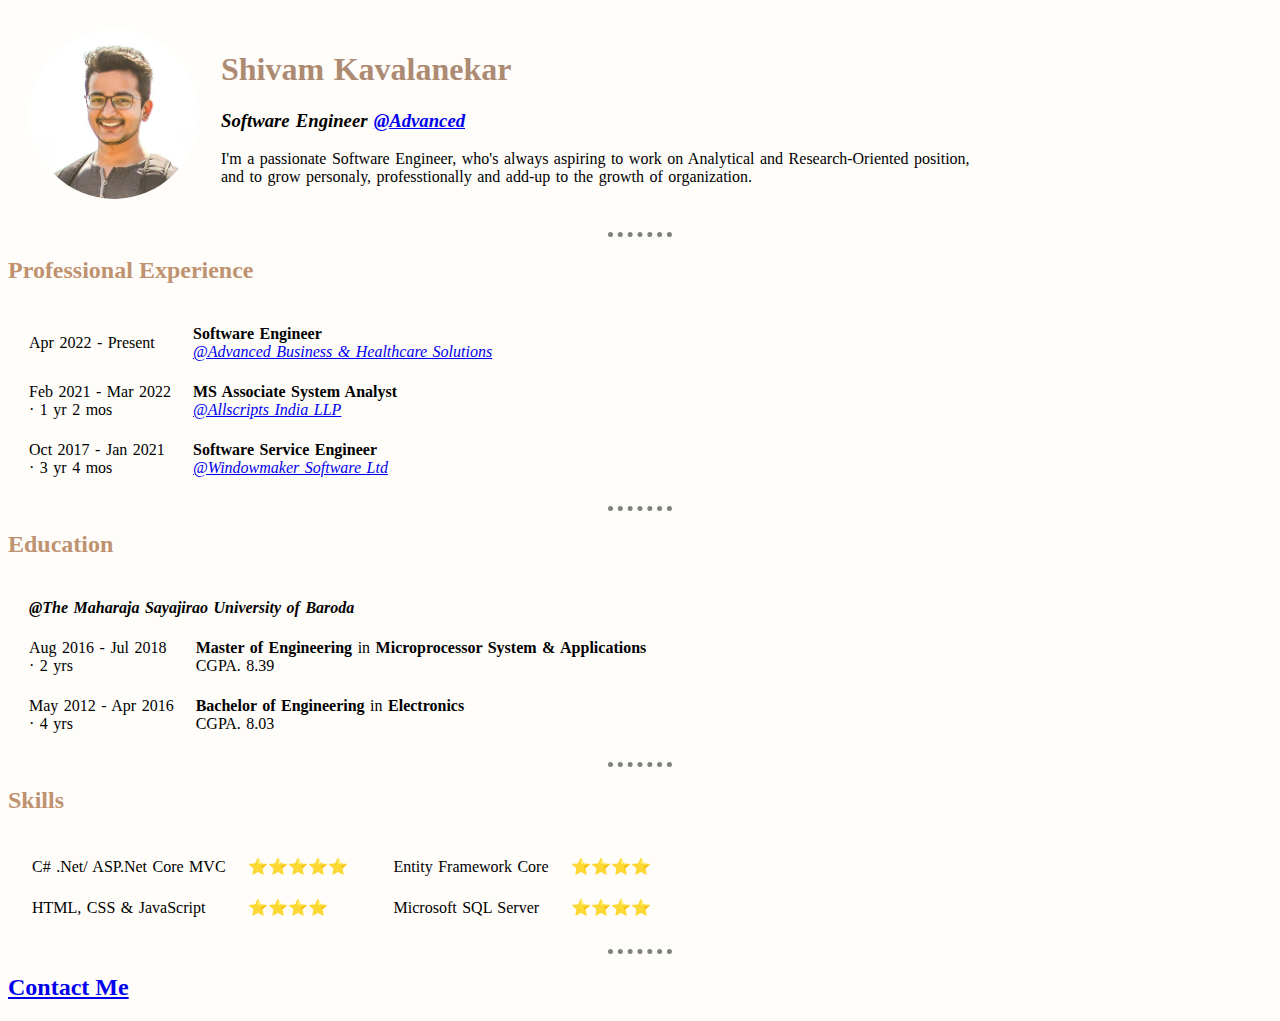
<file: index.html>
<!DOCTYPE html>
<html lang="en">
<head>
    <meta charset="UTF-8">
    <meta http-equiv="X-UA-Compatible" content="IE=edge">
    <meta name="viewport" content="width=device-width, initial-scale=1.0">
    <title>😎 Shivam Kavalanekar</title>
    <link rel="stylesheet" href="css/styles.css">
</head>
<body>
    <table cellspacing = "20">
        <tr>
            <td><img class="profile" src="images\Shivam.png" 
                alt="Shivam Kavalanekar image not found."
                width = "170" height="170"></td>
            <td>
                <h1>Shivam Kavalanekar</h1>
                <h3><em>Software Engineer <a href="https://www.oneadvanced.com/">@Advanced</a></em></h3>
                <p>I'm a passionate Software Engineer, who's always aspiring to work on Analytical and Research-Oriented position, 
                    <br>and to grow personaly, professtionally and add-up to the growth of organization.</p>
            </td>
        </tr>
    </table>

    <hr size="2">
    <h2>Professional Experience</h2>
    <table cellspacing="20">
        <tr>
            <td>Apr 2022 - Present</td>
            <td><strong>Software Engineer</strong> 
                <br><em><a href="https://www.oneadvanced.com/">@Advanced Business & Healthcare Solutions</a></em></td>
        </tr>
        <tr>
            <td>Feb 2021 - Mar 2022
                <br>· 1 yr 2 mos</td>
            <td><strong>MS Associate System Analyst</strong>
                <br><em><a href="https://as.allscripts.com/">@Allscripts India LLP</a></em></td>
        </tr>
        <tr>
            <td>Oct 2017 - Jan 2021
                <br>· 3 yr 4 mos</td>
            <td><strong>Software Service Engineer</strong>
                <br><em><a href="https://www.windowmaker.com/">@Windowmaker Software Ltd</a></em></td>
        </tr>
    </table>
    
    <hr size="2">
    <h2>Education</h2>
    <table cellspacing="20">
        <tr>
            <td colspan="2"><em><strong>@The Maharaja Sayajirao University of Baroda</strong></em></td>
        </tr>
        <tr>
            <td>Aug 2016 - Jul 2018
                <br>· 2 yrs</td>
            <td><strong>Master of Engineering</strong> in <strong>Microprocessor System & Applications</strong>
                <br>CGPA. 8.39</td>
        </tr>
        <tr>
            <td>May 2012 - Apr 2016
                <br>· 4 yrs</td>
            <td><strong>Bachelor of Engineering</strong> in <strong>Electronics</strong></li>
                <br>CGPA. 8.03</td>
        </tr>
    </table>

    <hr size="2">
    <h2>Skills</h2>
    <table>
        <tr>
            <td>
                <table cellspacing="20">
                    <tr>
                        <td>C# .Net/ ASP.Net Core MVC</td>
                        <td>⭐⭐⭐⭐⭐</td>
                    </tr>
                    <tr>
                        <td>HTML, CSS & JavaScript</td>
                        <td>⭐⭐⭐⭐</td>
                    </tr>
                </table>
            </td>
            <td>
                <table cellspacing="20">
                    <tr>
                        <td>Entity Framework Core</td>
                        <td>⭐⭐⭐⭐</td>
                    </tr>
                    <tr>
                        <td>Microsoft SQL Server</td>
                        <td>⭐⭐⭐⭐</td>
                    </tr>
                </table>
            </td>
        </tr>
    </table>

    <hr size="2">
    <h2><a href="Contact me.html">Contact Me</a></h2>
</body>
</html>
</file>
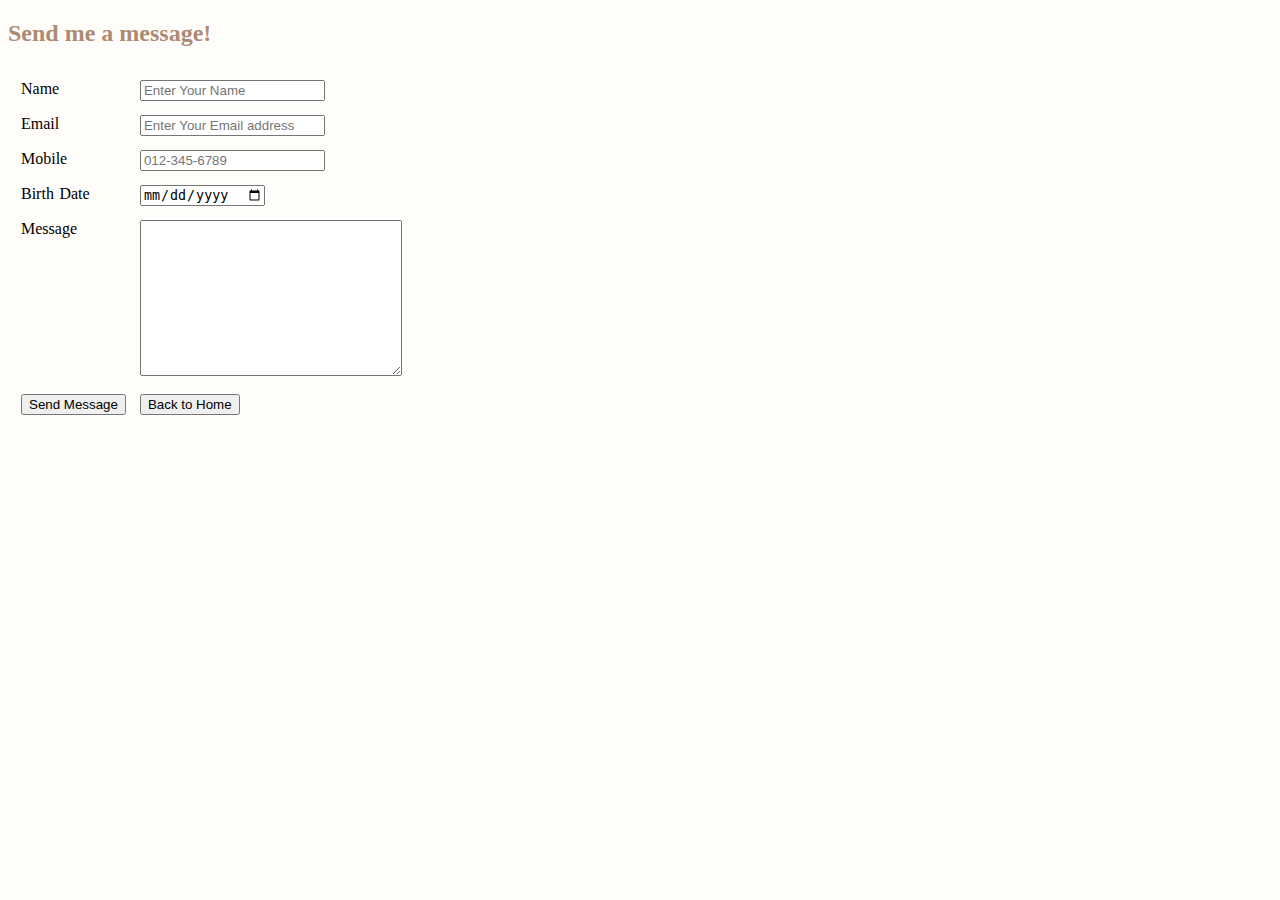
<file: Contact me.html>
<!DOCTYPE html>
<html lang="en">
<head>
    <meta charset="UTF-8">
    <meta http-equiv="X-UA-Compatible" content="IE=edge">
    <meta name="viewport" content="width=device-width, initial-scale=1.0">
    <title>Contact Me</title>
    <link rel="stylesheet" href="css/styles.css">
</head>
<body>
    <h2 class="heading">Send me a message!</h2>
    <form action="mailto:sdkavalanekar@gmail.com" method="post" enctype="text/plain">
        <table cellspacing="12">
            <tr>
                <td valign="top"><label for="">Name</label></td>
                <td><input type="text" name="Name" placeholder="Enter Your Name" required></td>
            </tr>
            <tr>
                <td valign="top"><label for="">Email</label></td>
                <td><input type="email" name="Email" placeholder="Enter Your Email address" required></td>
            </tr>
            <tr>
                <td valign="top"><label for="">Mobile</label></td>
                <td><input type="tel" name="Mobile" pattern="[0-9]{3}-[0-9]{3}-[0-9]{4}" placeholder="012-345-6789" required></td>
            </tr>
            <tr>
                <td valign="top"><label for="">Birth Date</label></td>
                <td><input type="date" name="Birth Date" placeholder="dd/mm/yyyy"></td>
            </tr>
            <tr>
                <td valign="top"><label for="">Message</label></td>
                <td><textarea name="Message" id="" cols="30" rows="10"></textarea></td>
            </tr>
            <tr>
                <td><input type="Submit" value="Send Message"></td>
                <td><a href="index.html"><input type="button" value="Back to Home"></a></td>
            </tr>
        </table>
    </form>
</body>
</html>
</file>
<file: css/styles.css>
body {
    background-color: #FFF6EA40;
}

hr {
    border-style: dotted none none;
    border-color: grey;
    border-width: 5px;
    width: 5%;
}

h1 {
    color: #AD8B73FF;
    font-family: 'Lucida Handwriting', cursive;
}
h1:hover {
    text-shadow: 0 0 3px #AD8B737F;
}

h2 {
    color: #BF9270FF;
    font-family: ubuntu, Times, serif;
}
h2:hover {
    text-shadow: 0 0 3px #BF92707F;
}

td {
    font-family: ubuntu, Times, serif;
    word-spacing: 1.5px;
}

.heading {
    color: #AD8B73FF;
}

.profile {
    border-radius: 100%;
}
.profile:hover {
    transform: scale(1.07);
    box-shadow: 0 0 7px #AD8B73FF;
}

a:hover {
    color: #FF433DFF;
}
</file>
